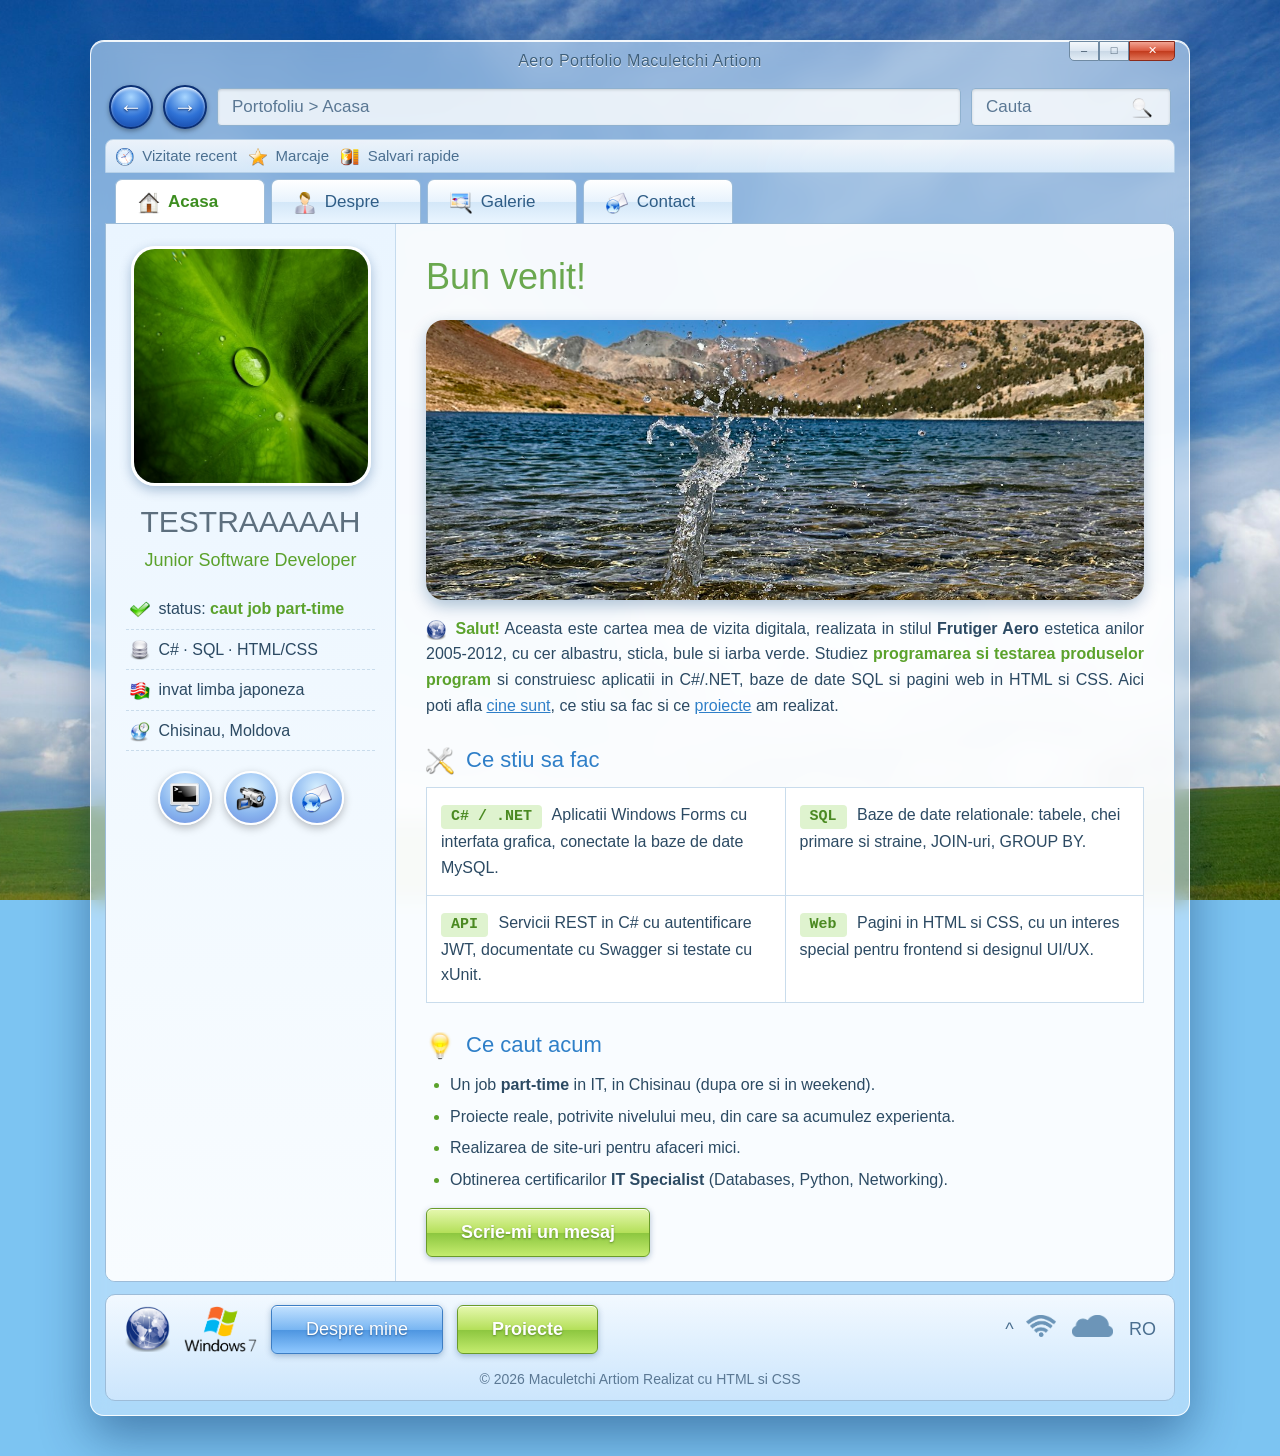
<file: index.html>
<!DOCTYPE html>
<html lang="ro">
<head>
  <meta charset="UTF-8">
  <meta name="viewport" content="width=device-width, initial-scale=1.0">
  <title>Acasa | Aero Portfolio</title>
  <link rel="stylesheet" href="css/style.css">
</head>
<body>

  <div class="window">

    <!-- ========== ANTET: bara de titlu, adresa si meniul ========== -->
    <header>
      <div class="title-bar">
        <h1 class="site-name">Aero Portfolio Maculetchi Artiom</h1>
        <div class="window-buttons">
          <span>&#8211;</span>
          <span>&#9633;</span>
          <span class="btn-close">&#10005;</span>
        </div>
      </div>

      <div class="toolbar">
        <a class="round-btn" href="contact.html" title="Pagina anterioara">&#8592;</a>
        <a class="round-btn" href="despre.html" title="Pagina urmatoare">&#8594;</a>
        <div class="address-bar">Portofoliu > Acasa</div>
        <div class="search-box">Cauta <span><img class="ico" src="images/icons/viewmag.png" alt=""></span></div>
      </div>

      <p class="favorites"><img class="ico" src="images/icons/clock.png" alt=""> Vizitate recent &nbsp; <img class="ico" src="images/icons/bookmark.png" alt=""> Marcaje &nbsp; <img class="ico" src="images/icons/laptop_battery.png" alt=""> Salvari rapide</p>

      <nav class="tabs">
        <ul>
          <li><a href="index.html" class="active"><img class="ico" src="images/icons/kfm_home.png" alt=""> Acasa</a></li>
          <li><a href="despre.html"><img class="ico" src="images/icons/kuser.png" alt=""> Despre</a></li>
          <li><a href="galerie.html"><img class="ico" src="images/icons/kview.png" alt=""> Galerie</a></li>
          <li><a href="contact.html"><img class="ico" src="images/icons/email.png" alt=""> Contact</a></li>
        </ul>
      </nav>
    </header>

    <div class="layout">

      <!-- ========== BARA LATERALA: cartea de vizita ========== -->
      <aside class="sidebar">
        <img class="avatar" src="images/avatar.jpg" alt="Avatar de profil">
        <h2 class="profile-name">TESTRAAAAAH</h2>
        <p class="profile-role">Junior Software Developer</p>
        <ul class="status-list">
          <li><img class="ico" src="images/icons/apply.png" alt=""> status: <span class="green">caut job part-time</span></li>
          <li><img class="ico" src="images/icons/database.png" alt=""> C# · SQL · HTML/CSS</li>
          <li><img class="ico" src="images/icons/locale.png" alt=""> invat limba japoneza</li>
          <li><img class="ico" src="images/icons/kworldclock.png" alt=""> Chisinau, Moldova</li>
        </ul>
        <div class="social">
          <a href="https://github.com/" target="_blank" title="GitHub"><img src="images/icons/konsole.png" alt="GitHub"></a>
          <a href="https://instagram.com/" target="_blank" title="Instagram"><img src="images/icons/camera.png" alt="Instagram"></a>
          <a href="contact.html" title="E-mail"><img src="images/icons/email.png" alt="E-mail"></a>
        </div>
      </aside>

      <!-- ========== CONTINUTUL PRINCIPAL ========== -->
      <main class="content">
        <h2 class="page-title">Bun venit!</h2>

        <img class="hero" src="images/hero.jpg" alt="Glob pamantesc intr-o bula de apa, deasupra unei pajisti verzi">

        <p class="intro">
          <img class="ico" src="images/icons/browser.png" alt=""> <span class="hl">Salut!</span> Aceasta este cartea mea de vizita digitala, realizata in stilul
          <strong>Frutiger Aero</strong> estetica anilor 2005-2012, cu cer albastru, sticla, bule si iarba verde.
          Studiez <span class="hl">programarea si testarea produselor program</span> si construiesc aplicatii in C#/.NET,
          baze de date SQL si pagini web in HTML si CSS. Aici poti afla <a href="despre.html">cine sunt</a>,
          ce stiu sa fac si ce <a href="galerie.html">proiecte</a> am realizat.
        </p>

        <!-- Sectiunea 1 -->
        <section>
          <h3><img class="ico" src="images/icons/package_settings.png" alt=""> Ce stiu sa fac</h3>
          <div class="info-grid">
            <div class="info-box">
              <span class="tag">C# / .NET</span>
              Aplicatii Windows Forms cu interfata grafica, conectate la baze de date MySQL.
            </div>
            <div class="info-box">
              <span class="tag">SQL</span>
              Baze de date relationale: tabele, chei primare si straine, JOIN-uri, GROUP BY.
            </div>
            <div class="info-box">
              <span class="tag">API</span>
              Servicii REST in C# cu autentificare JWT, documentate cu Swagger si testate cu xUnit.
            </div>
            <div class="info-box">
              <span class="tag">Web</span>
              Pagini in HTML si CSS, cu un interes special pentru frontend si designul UI/UX.
            </div>
          </div>
        </section>

        <!-- Sectiunea 2 -->
        <section>
          <h3><img class="ico" src="images/icons/ktip.png" alt=""> Ce caut acum</h3>
          <ul class="check-list">
            <li>Un job <strong>part-time</strong> in IT, in Chisinau (dupa ore si in weekend).</li>
            <li>Proiecte reale, potrivite nivelului meu, din care sa acumulez experienta.</li>
            <li>Realizarea de site-uri pentru afaceri mici.</li>
            <li>Obtinerea certificarilor <strong>IT Specialist</strong> (Databases, Python, Networking).</li>
          </ul>
          <a class="glossy-btn green" href="contact.html">Scrie-mi un mesaj</a>
        </section>
      </main>

    </div>

    <!-- ========== SUBSOL ========== -->
    <footer class="footer">
      <img class="os-logo" src="images/icons/browser.png" alt="Glob pamantesc">
      <img class="os-logo" src="images/win7.png" alt="Logo Windows 7">
      <a class="glossy-btn" href="despre.html">Despre mine</a>
      <a class="glossy-btn green" href="galerie.html">Proiecte</a>
      <div class="tray">^  <img class="ico" src="images/icons/wifi.png" alt=""> <img class="ico" src="images/icons/cloud.png" alt=""> <span>RO</span></div>
      <p class="copyright">© 2026 Maculetchi Artiom Realizat cu HTML si CSS</p>
    </footer>

  </div>

</body>
</html>
</file>
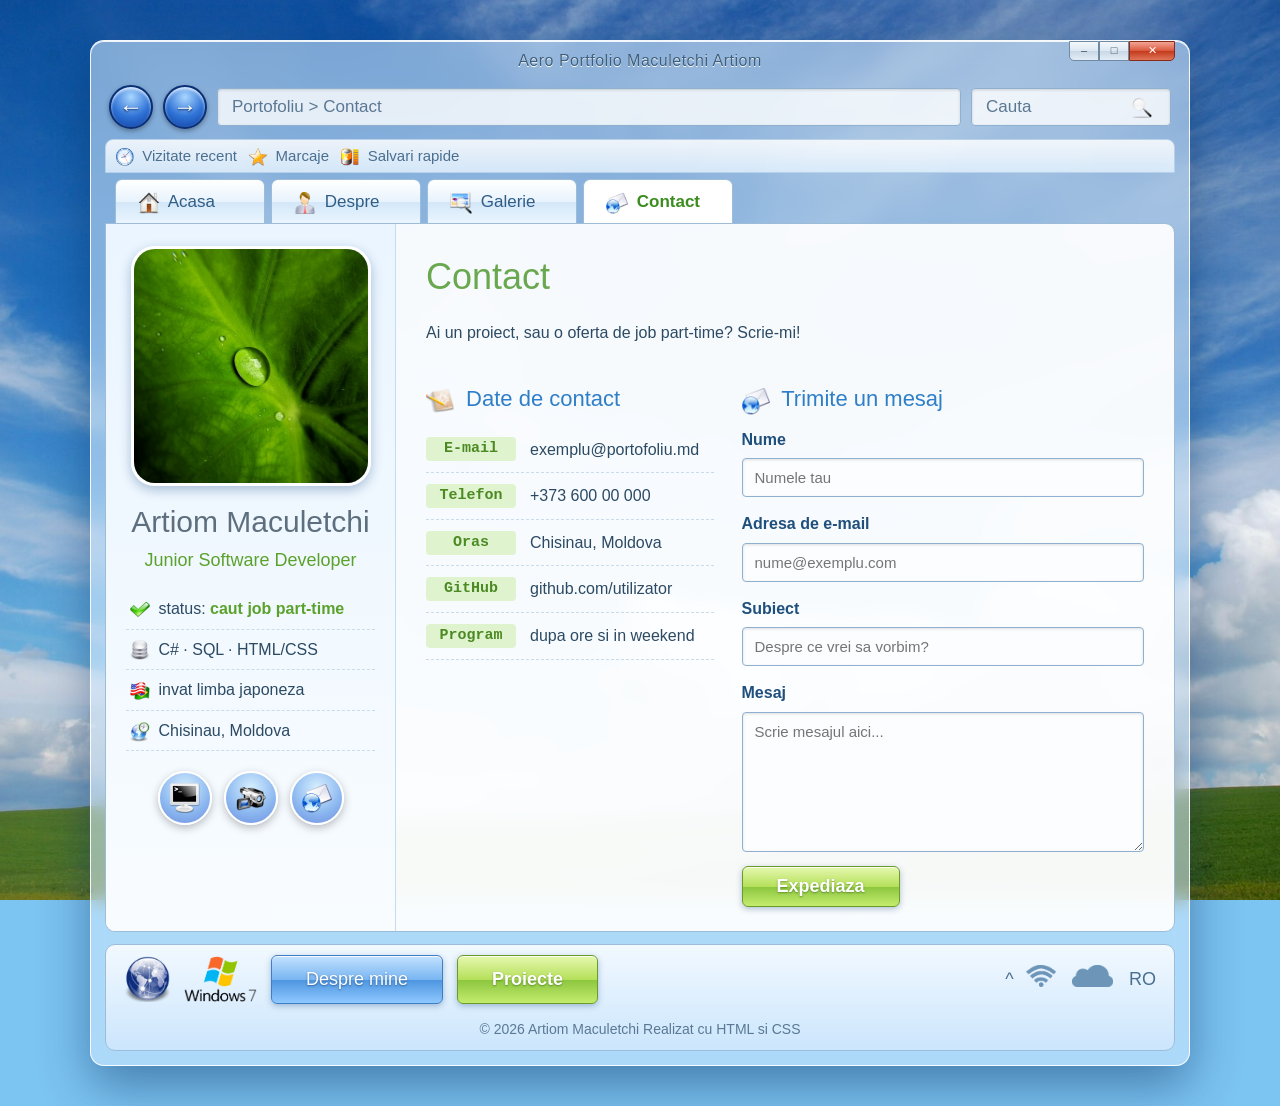
<file: contact.html>
<!DOCTYPE html>
<html lang="ro">
<head>
  <meta charset="UTF-8">
  <meta name="viewport" content="width=device-width, initial-scale=1.0">
  <title>Contact | Aero Portfolio</title>
  <link rel="stylesheet" href="css/style.css">
</head>
<body>

  <div class="window">

    <!-- ========== ANTET ========== -->
    <header>
      <div class="title-bar">
        <h1 class="site-name">Aero Portfolio Maculetchi Artiom</h1>
        <div class="window-buttons">
          <span>&#8211;</span>
          <span>&#9633;</span>
          <span class="btn-close">&#10005;</span>
        </div>
      </div>

      <div class="toolbar">
        <a class="round-btn" href="galerie.html" title="Pagina anterioara">&#8592;</a>
        <a class="round-btn" href="index.html" title="Pagina urmatoare">&#8594;</a>
        <div class="address-bar">Portofoliu > Contact</div>
        <div class="search-box">Cauta <span><img class="ico" src="images/icons/viewmag.png" alt=""></span></div>
      </div>

      <p class="favorites"><img class="ico" src="images/icons/clock.png" alt=""> Vizitate recent &nbsp; <img class="ico" src="images/icons/bookmark.png" alt=""> Marcaje &nbsp; <img class="ico" src="images/icons/laptop_battery.png" alt=""> Salvari rapide</p>

      <nav class="tabs">
        <ul>
          <li><a href="index.html"><img class="ico" src="images/icons/kfm_home.png" alt=""> Acasa</a></li>
          <li><a href="despre.html"><img class="ico" src="images/icons/kuser.png" alt=""> Despre</a></li>
          <li><a href="galerie.html"><img class="ico" src="images/icons/kview.png" alt=""> Galerie</a></li>
          <li><a href="contact.html" class="active"><img class="ico" src="images/icons/email.png" alt=""> Contact</a></li>
        </ul>
      </nav>
    </header>

    <div class="layout">

      <!-- ========== BARA LATERALA ========== -->
      <aside class="sidebar">
        <img class="avatar" src="images/avatar.jpg" alt="Avatar de profil">
        <h2 class="profile-name">Artiom Maculetchi</h2>
        <p class="profile-role">Junior Software Developer</p>
        <ul class="status-list">
          <li><img class="ico" src="images/icons/apply.png" alt=""> status: <span class="green">caut job part-time</span></li>
          <li><img class="ico" src="images/icons/database.png" alt=""> C# · SQL · HTML/CSS</li>
          <li><img class="ico" src="images/icons/locale.png" alt=""> invat limba japoneza</li>
          <li><img class="ico" src="images/icons/kworldclock.png" alt=""> Chisinau, Moldova</li>
        </ul>
        <div class="social">
          <a href="https://github.com/" target="_blank" title="GitHub"><img src="images/icons/konsole.png" alt="GitHub"></a>
          <a href="https://instagram.com/" target="_blank" title="Instagram"><img src="images/icons/camera.png" alt="Instagram"></a>
          <a href="contact.html" title="E-mail"><img src="images/icons/email.png" alt="E-mail"></a>
        </div>
      </aside>

      <!-- ========== CONTINUTUL PRINCIPAL ========== -->
      <main class="content">
        <h2 class="page-title">Contact</h2>
        <p>Ai un proiect, sau o oferta de job part-time? Scrie-mi!</p>

        <div class="contact-grid">

          <!-- Date de contact (fictive) -->
          <section class="contact-info">
            <h3><img class="ico" src="images/icons/kaddressbook.png" alt=""> Date de contact</h3>
            <ul class="contact-list">
              <li><span class="tag">E-mail</span> exemplu@portofoliu.md</li>
              <li><span class="tag">Telefon</span> +373 600 00 000</li>
              <li><span class="tag">Oras</span> Chisinau, Moldova</li>
              <li><span class="tag">GitHub</span> github.com/utilizator</li>
              <li><span class="tag">Program</span> dupa ore si in weekend</li>
            </ul>
          </section>

          <!-- Formular de contact -->
          <section>
            <h3><img class="ico" src="images/icons/email.png" alt=""> Trimite un mesaj</h3>
            <form class="form" action="#" method="post">
              <label for="nume">Nume</label>
              <input type="text" id="nume" name="nume" placeholder="Numele tau" required>

              <label for="email">Adresa de e-mail</label>
              <input type="email" id="email" name="email" placeholder="nume@exemplu.com" required>

              <label for="subiect">Subiect</label>
              <input type="text" id="subiect" name="subiect" placeholder="Despre ce vrei sa vorbim?" required>

              <label for="mesaj">Mesaj</label>
              <textarea id="mesaj" name="mesaj" placeholder="Scrie mesajul aici..." required></textarea>

              <button type="submit" class="glossy-btn green">Expediaza</button>
            </form>
          </section>

        </div>
      </main>

    </div>

    <!-- ========== SUBSOL ========== -->
    <footer class="footer">
      <img class="os-logo" src="images/icons/browser.png" alt="Glob pamantesc">
      <img class="os-logo" src="images/win7.png" alt="Logo Windows 7">
      <a class="glossy-btn" href="despre.html">Despre mine</a>
      <a class="glossy-btn green" href="galerie.html">Proiecte</a>
      <div class="tray">^  <img class="ico" src="images/icons/wifi.png" alt=""> <img class="ico" src="images/icons/cloud.png" alt=""> <span>RO</span></div>
      <p class="copyright">© 2026 Artiom Maculetchi Realizat cu HTML si CSS</p>
    </footer>

  </div>

</body>
</html>
</file>
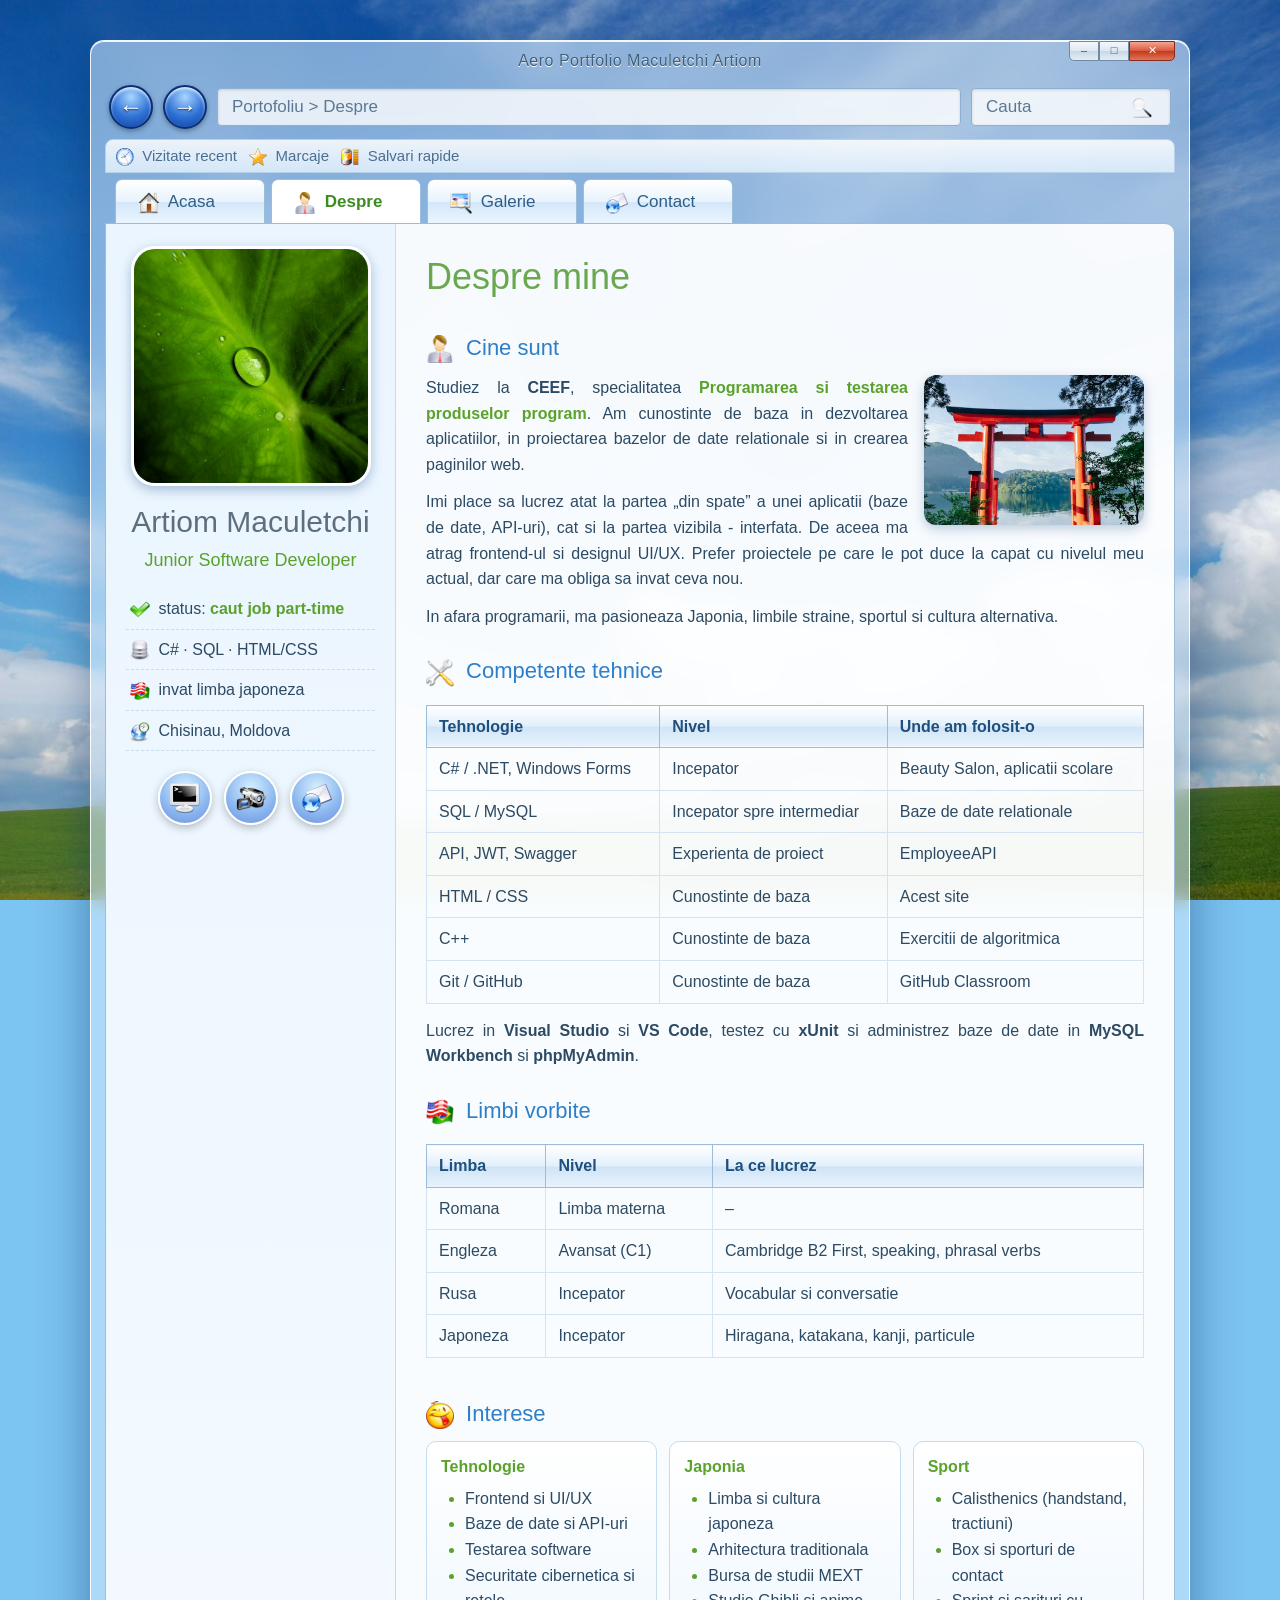
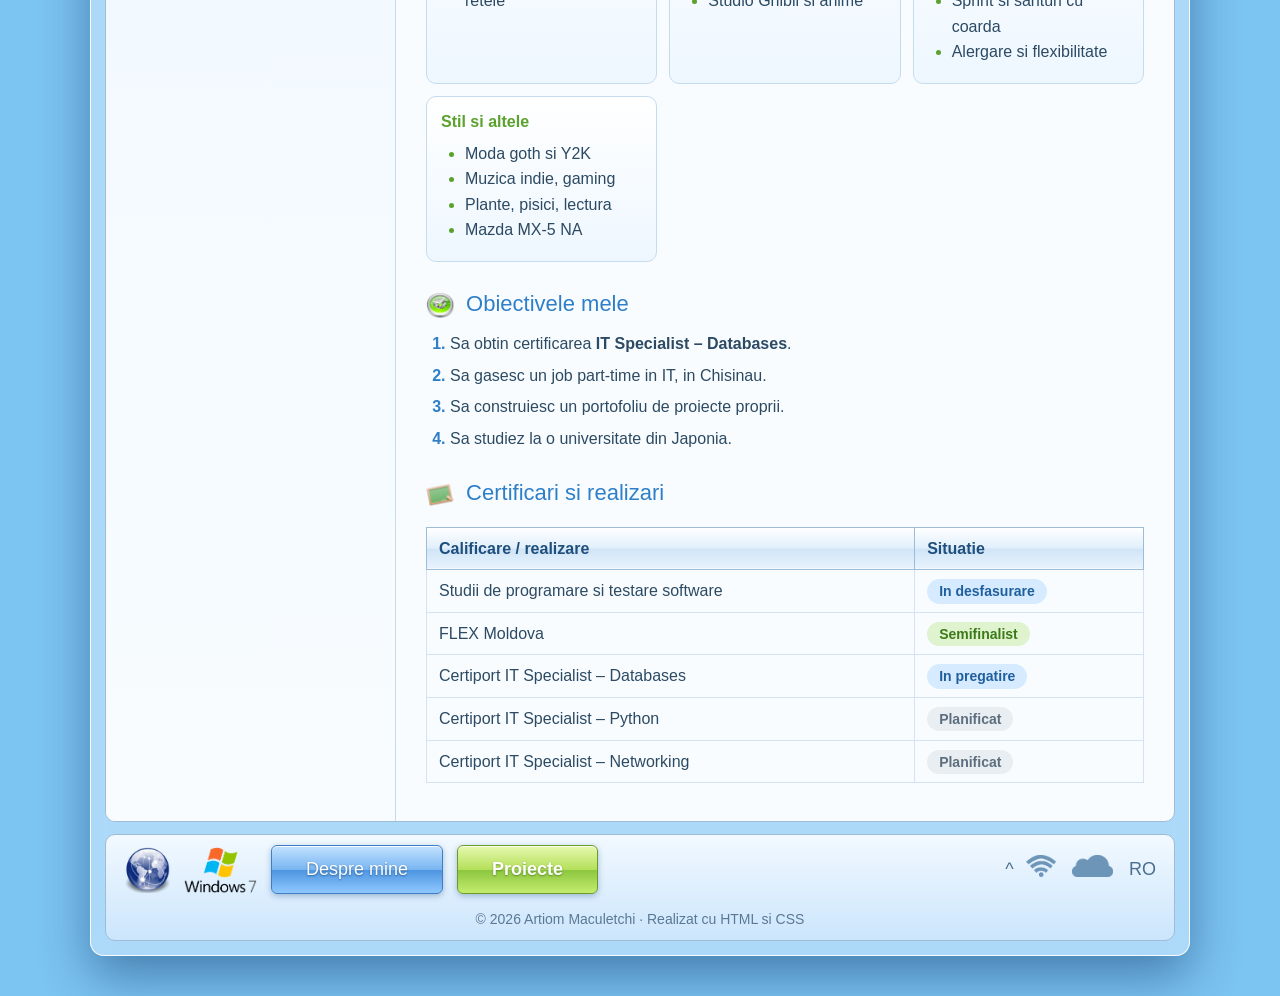
<file: despre.html>
<!DOCTYPE html>
<html lang="ro">
<head>
  <meta charset="UTF-8">
  <meta name="viewport" content="width=device-width, initial-scale=1.0">
  <title>Despre | Aero Portfolio</title>
  <link rel="stylesheet" href="css/style.css">
</head>
<body>

  <div class="window">

    <!-- ========== ANTET ========== -->
    <header>
      <div class="title-bar">
        <h1 class="site-name">Aero Portfolio Maculetchi Artiom</h1>
        <div class="window-buttons">
          <span>&#8211;</span>
          <span>&#9633;</span>
          <span class="btn-close">&#10005;</span>
        </div>
      </div>

      <div class="toolbar">
        <a class="round-btn" href="index.html" title="Pagina anterioara">&#8592;</a>
        <a class="round-btn" href="galerie.html" title="Pagina urmatoare">&#8594;</a>
        <div class="address-bar">Portofoliu > Despre</div>
        <div class="search-box">Cauta <span><img class="ico" src="images/icons/viewmag.png" alt=""></span></div>
      </div>

      <p class="favorites"><img class="ico" src="images/icons/clock.png" alt=""> Vizitate recent &nbsp; <img class="ico" src="images/icons/bookmark.png" alt=""> Marcaje &nbsp; <img class="ico" src="images/icons/laptop_battery.png" alt=""> Salvari rapide</p>

      <nav class="tabs">
        <ul>
          <li><a href="index.html"><img class="ico" src="images/icons/kfm_home.png" alt=""> Acasa</a></li>
          <li><a href="despre.html" class="active"><img class="ico" src="images/icons/kuser.png" alt=""> Despre</a></li>
          <li><a href="galerie.html"><img class="ico" src="images/icons/kview.png" alt=""> Galerie</a></li>
          <li><a href="contact.html"><img class="ico" src="images/icons/email.png" alt=""> Contact</a></li>
        </ul>
      </nav>
    </header>

    <div class="layout">

      <!-- ========== BARA LATERALA ========== -->
      <aside class="sidebar">
        <img class="avatar" src="images/avatar.jpg" alt="Avatar de profil">
        <h2 class="profile-name">Artiom Maculetchi</h2>
        <p class="profile-role">Junior Software Developer</p>
        <ul class="status-list">
          <li><img class="ico" src="images/icons/apply.png" alt=""> status: <span class="green">caut job part-time</span></li>
          <li><img class="ico" src="images/icons/database.png" alt=""> C# · SQL · HTML/CSS</li>
          <li><img class="ico" src="images/icons/locale.png" alt=""> invat limba japoneza</li>
          <li><img class="ico" src="images/icons/kworldclock.png" alt=""> Chisinau, Moldova</li>
        </ul>
        <div class="social">
          <a href="https://github.com/" target="_blank" title="GitHub"><img src="images/icons/konsole.png" alt="GitHub"></a>
          <a href="https://instagram.com/" target="_blank" title="Instagram"><img src="images/icons/camera.png" alt="Instagram"></a>
          <a href="contact.html" title="E-mail"><img src="images/icons/email.png" alt="E-mail"></a>
        </div>
      </aside>

      <!-- ========== CONTINUTUL PRINCIPAL ========== -->
      <main class="content">
        <h2 class="page-title">Despre mine</h2>

        <section>
          <h3><img class="ico" src="images/icons/kuser.png" alt=""> Cine sunt</h3>
          <img class="side-img" src="images/japan.jpg" alt="Muntele, soarele si o poarta torii">
          <p>
            Studiez la <strong>CEEF</strong>, specialitatea
            <span class="hl">Programarea si testarea produselor program</span>. Am cunostinte de baza in dezvoltarea
            aplicatiilor, in proiectarea bazelor de date relationale si in crearea paginilor web.
          </p>
          <p>
            Imi place sa lucrez atat la partea „din spate” a unei aplicatii (baze de date, API-uri), cat si la partea
            vizibila - interfata. De aceea ma atrag frontend-ul si designul UI/UX. Prefer proiectele pe care le pot
            duce la capat cu nivelul meu actual, dar care ma obliga sa invat ceva nou.
          </p>
          <p>
            In afara programarii, ma pasioneaza Japonia, limbile straine, sportul si cultura alternativa.
          </p>
        </section>

        <!-- Tabel: competente tehnice -->
        <section>
          <h3><img class="ico" src="images/icons/package_settings.png" alt=""> Competente tehnice</h3>
          <div class="table-wrap">
            <table class="table">
              <thead>
                <tr><th>Tehnologie</th><th>Nivel</th><th>Unde am folosit-o</th></tr>
              </thead>
              <tbody>
                <tr><td>C# / .NET, Windows Forms</td><td>Incepator</td><td>Beauty Salon, aplicatii scolare</td></tr>
                <tr><td>SQL / MySQL</td><td>Incepator spre intermediar</td><td>Baze de date relationale</td></tr>
                <tr><td>API, JWT, Swagger</td><td>Experienta de proiect</td><td>EmployeeAPI</td></tr>
                <tr><td>HTML / CSS</td><td>Cunostinte de baza</td><td>Acest site</td></tr>
                <tr><td>C++</td><td>Cunostinte de baza</td><td>Exercitii de algoritmica</td></tr>
                <tr><td>Git / GitHub</td><td>Cunostinte de baza</td><td>GitHub Classroom</td></tr>
              </tbody>
            </table>
          </div>
          <p>Lucrez in <strong>Visual Studio</strong> si <strong>VS Code</strong>, testez cu <strong>xUnit</strong> si administrez baze de date in <strong>MySQL Workbench</strong> si <strong>phpMyAdmin</strong>.</p>
        </section>

        <!-- Tabel: limbi straine -->
        <section>
          <h3><img class="ico" src="images/icons/locale.png" alt=""> Limbi vorbite</h3>
          <div class="table-wrap">
            <table class="table">
              <thead>
                <tr><th>Limba</th><th>Nivel</th><th>La ce lucrez</th></tr>
              </thead>
              <tbody>
                <tr><td>Romana</td><td>Limba materna</td><td>–</td></tr>
                <tr><td>Engleza</td><td>Avansat (C1)</td><td>Cambridge B2 First, speaking, phrasal verbs</td></tr>
                <tr><td>Rusa</td><td>Incepator</td><td>Vocabular si conversatie</td></tr>
                <tr><td>Japoneza</td><td>Incepator</td><td>Hiragana, katakana, kanji, particule</td></tr>
              </tbody>
            </table>
          </div>
        </section>

        <!-- Liste: interese -->
        <section>
          <h3><img class="ico" src="images/icons/package_toys.png" alt=""> Interese</h3>
          <div class="interest-grid">
            <div class="interest-box">
              <h4>Tehnologie</h4>
              <ul>
                <li>Frontend si UI/UX</li>
                <li>Baze de date si API-uri</li>
                <li>Testarea software</li>
                <li>Securitate cibernetica si retele</li>
              </ul>
            </div>
            <div class="interest-box">
              <h4>Japonia</h4>
              <ul>
                <li>Limba si cultura japoneza</li>
                <li>Arhitectura traditionala</li>
                <li>Bursa de studii MEXT</li>
                <li>Studio Ghibli si anime</li>
              </ul>
            </div>
            <div class="interest-box">
              <h4>Sport</h4>
              <ul>
                <li>Calisthenics (handstand, tractiuni)</li>
                <li>Box si sporturi de contact</li>
                <li>Sprint si sarituri cu coarda</li>
                <li>Alergare si flexibilitate</li>
              </ul>
            </div>
            <div class="interest-box">
              <h4>Stil si altele</h4>
              <ul>
                <li>Moda goth si Y2K</li>
                <li>Muzica indie, gaming</li>
                <li>Plante, pisici, lectura</li>
                <li>Mazda MX-5 NA</li>
              </ul>
            </div>
          </div>
        </section>

        <!-- Lista ordonata: obiective -->
        <section>
          <h3><img class="ico" src="images/icons/kalarm.png" alt=""> Obiectivele mele</h3>
          <ol class="goal-list">
            <li>Sa obtin certificarea <strong>IT Specialist – Databases</strong>.</li>
            <li>Sa gasesc un job part-time in IT, in Chisinau.</li>
            <li>Sa construiesc un portofoliu de proiecte proprii.</li>
            <li>Sa studiez la o universitate din Japonia.</li>
          </ol>
        </section>

        <!-- Tabel: certificari -->
        <section>
          <h3><img class="ico" src="images/icons/tutorials.png" alt=""> Certificari si realizari</h3>
          <div class="table-wrap">
            <table class="table">
              <thead>
                <tr><th>Calificare / realizare</th><th>Situatie</th></tr>
              </thead>
              <tbody>
                <tr><td>Studii de programare si testare software</td><td><span class="badge progress">In desfasurare</span></td></tr>
                <tr><td>FLEX Moldova</td><td><span class="badge done">Semifinalist</span></td></tr>
                <tr><td>Certiport IT Specialist – Databases</td><td><span class="badge progress">In pregatire</span></td></tr>
                <tr><td>Certiport IT Specialist – Python</td><td><span class="badge planned">Planificat</span></td></tr>
                <tr><td>Certiport IT Specialist – Networking</td><td><span class="badge planned">Planificat</span></td></tr>
              </tbody>
            </table>
          </div>
        </section>
      </main>

    </div>

    <!-- ========== SUBSOL ========== -->
    <footer class="footer">
      <img class="os-logo" src="images/icons/browser.png" alt="Glob pamantesc">
      <img class="os-logo" src="images/win7.png" alt="Logo Windows 7">
      <a class="glossy-btn" href="despre.html">Despre mine</a>
      <a class="glossy-btn green" href="galerie.html">Proiecte</a>
      <div class="tray">^  <img class="ico" src="images/icons/wifi.png" alt=""> <img class="ico" src="images/icons/cloud.png" alt=""> <span>RO</span></div>
      <p class="copyright">© 2026 Artiom Maculetchi · Realizat cu HTML si CSS</p>
    </footer>

  </div>

</body>
</html>
</file>
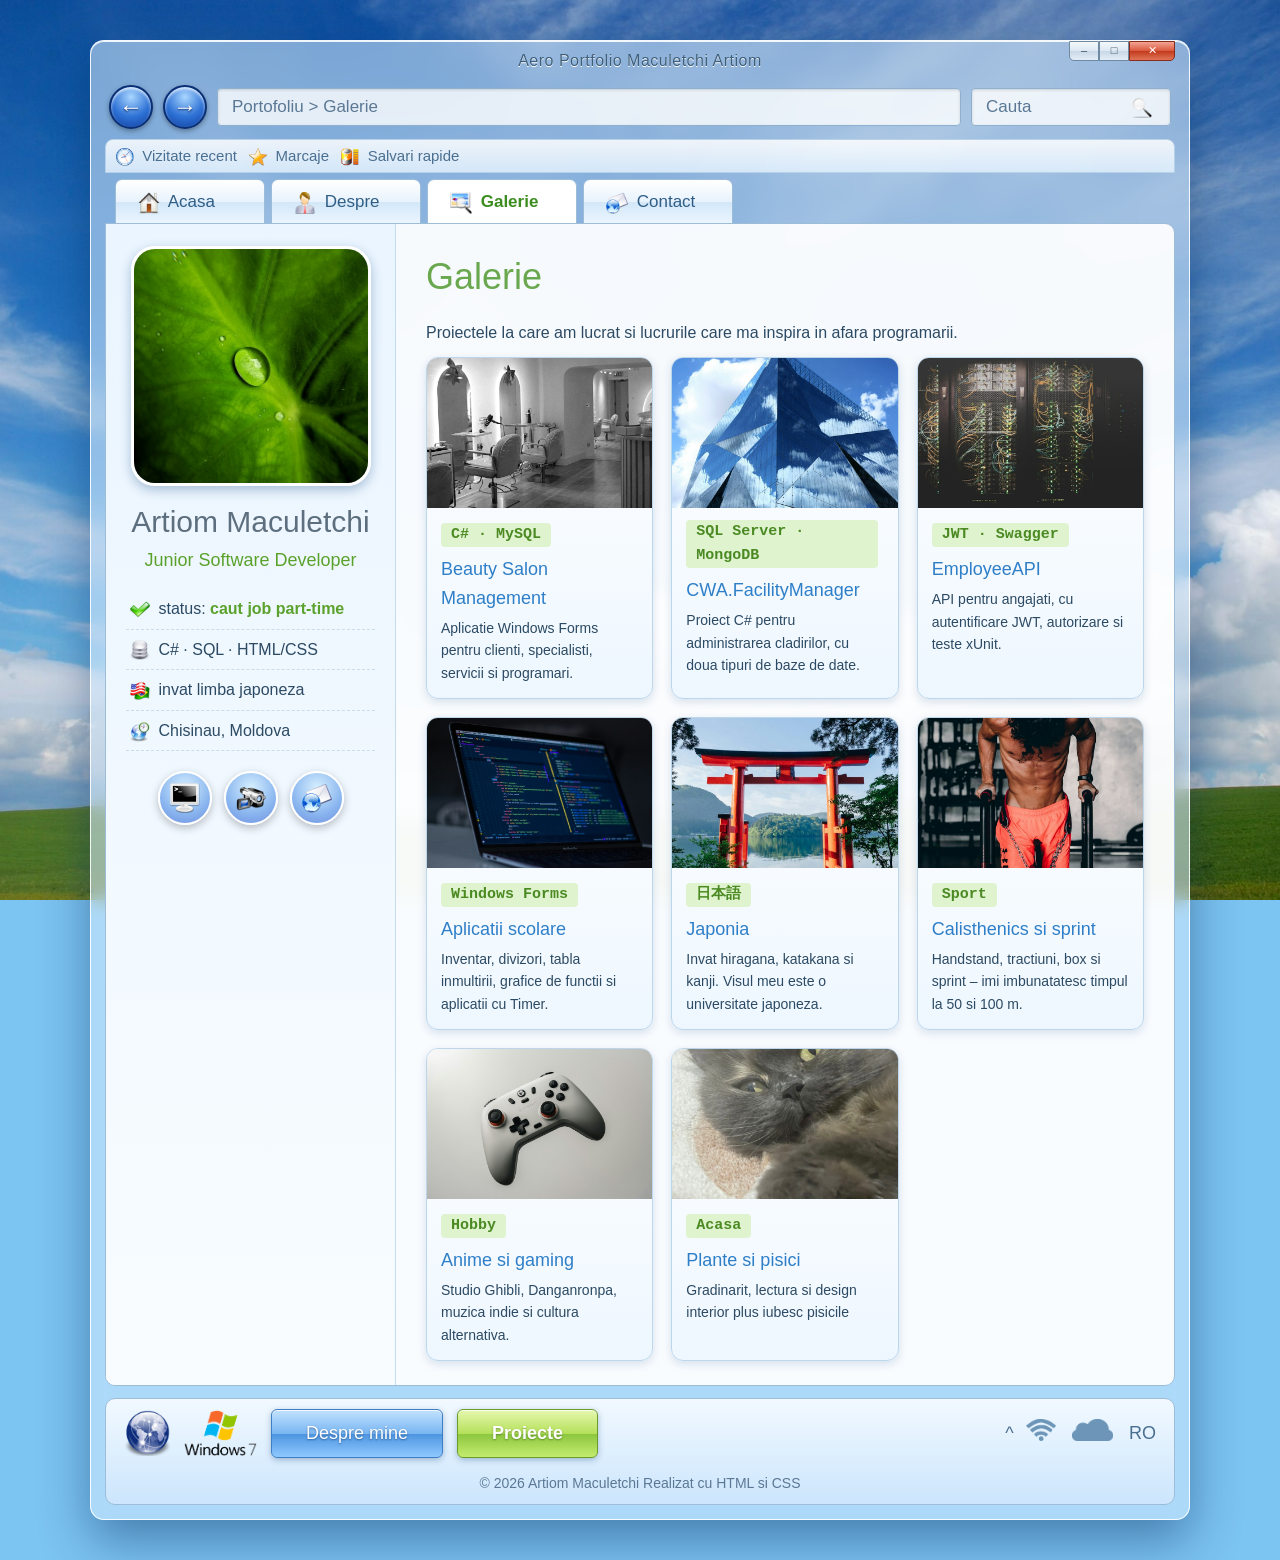
<file: galerie.html>
<!DOCTYPE html>
<html lang="ro">
<head>
  <meta charset="UTF-8">
  <meta name="viewport" content="width=device-width, initial-scale=1.0">
  <title>Galerie | Aero Portfolio</title>
  <link rel="stylesheet" href="css/style.css">
</head>
<body>

  <div class="window">

    <!-- ========== ANTET ========== -->
    <header>
      <div class="title-bar">
        <h1 class="site-name">Aero Portfolio Maculetchi Artiom</h1>
        <div class="window-buttons">
          <span>&#8211;</span>
          <span>&#9633;</span>
          <span class="btn-close">&#10005;</span>
        </div>
      </div>

      <div class="toolbar">
        <a class="round-btn" href="despre.html" title="Pagina anterioara">&#8592;</a>
        <a class="round-btn" href="contact.html" title="Pagina urmatoare">&#8594;</a>
        <div class="address-bar">Portofoliu > Galerie</div>
        <div class="search-box">Cauta <span><img class="ico" src="images/icons/viewmag.png" alt=""></span></div>
      </div>

      <p class="favorites"><img class="ico" src="images/icons/clock.png" alt=""> Vizitate recent &nbsp; <img class="ico" src="images/icons/bookmark.png" alt=""> Marcaje &nbsp; <img class="ico" src="images/icons/laptop_battery.png" alt=""> Salvari rapide</p>

      <nav class="tabs">
        <ul>
          <li><a href="index.html"><img class="ico" src="images/icons/kfm_home.png" alt=""> Acasa</a></li>
          <li><a href="despre.html"><img class="ico" src="images/icons/kuser.png" alt=""> Despre</a></li>
          <li><a href="galerie.html" class="active"><img class="ico" src="images/icons/kview.png" alt=""> Galerie</a></li>
          <li><a href="contact.html"><img class="ico" src="images/icons/email.png" alt=""> Contact</a></li>
        </ul>
      </nav>
    </header>

    <div class="layout">

      <!-- ========== BARA LATERALA ========== -->
      <aside class="sidebar">
        <img class="avatar" src="images/avatar.jpg" alt="Avatar de profil">
        <h2 class="profile-name">Artiom Maculetchi</h2>
        <p class="profile-role">Junior Software Developer</p>
        <ul class="status-list">
          <li><img class="ico" src="images/icons/apply.png" alt=""> status: <span class="green">caut job part-time</span></li>
          <li><img class="ico" src="images/icons/database.png" alt=""> C# · SQL · HTML/CSS</li>
          <li><img class="ico" src="images/icons/locale.png" alt=""> invat limba japoneza</li>
          <li><img class="ico" src="images/icons/kworldclock.png" alt=""> Chisinau, Moldova</li>
        </ul>
        <div class="social">
          <a href="https://github.com/" target="_blank" title="GitHub"><img src="images/icons/konsole.png" alt="GitHub"></a>
          <a href="https://instagram.com/" target="_blank" title="Instagram"><img src="images/icons/camera.png" alt="Instagram"></a>
          <a href="contact.html" title="E-mail"><img src="images/icons/email.png" alt="E-mail"></a>
        </div>
      </aside>

      <!-- ========== CONTINUTUL PRINCIPAL ========== -->
      <main class="content">
        <h2 class="page-title">Galerie</h2>
        <p>Proiectele la care am lucrat si lucrurile care ma inspira in afara programarii.</p>

        <div class="gallery">

          <article class="card">
            <img src="images/salon.jpg" alt="Fereastra aplicatiei Beauty Salon">
            <div class="card-body">
              <span class="tag">C# · MySQL</span>
              <h3>Beauty Salon Management</h3>
              <p>Aplicatie Windows Forms pentru clienti, specialisti, servicii si programari.</p>
            </div>
          </article>

          <article class="card">
            <img src="images/facility.jpg" alt="Cladiri si baze de date">
            <div class="card-body">
              <span class="tag">SQL Server · MongoDB</span>
              <h3>CWA.FacilityManager</h3>
              <p>Proiect C# pentru administrarea cladirilor, cu doua tipuri de baze de date.</p>
            </div>
          </article>

          <article class="card">
            <img src="images/api.jpg" alt="Scut cu cheie, simbol al autentificarii">
            <div class="card-body">
              <span class="tag">JWT · Swagger</span>
              <h3>EmployeeAPI</h3>
              <p>API pentru angajati, cu autentificare JWT, autorizare si teste xUnit.</p>
            </div>
          </article>

          <article class="card">
            <img src="images/winforms.jpg" alt="Grafic cu parabola si hiperbola">
            <div class="card-body">
              <span class="tag">Windows Forms</span>
              <h3>Aplicatii scolare</h3>
              <p>Inventar, divizori, tabla inmultirii, grafice de functii si aplicatii cu Timer.</p>
            </div>
          </article>

          <article class="card">
            <img src="images/japan.jpg" alt="Muntele, soarele si o poarta torii">
            <div class="card-body">
              <span class="tag">日本語</span>
              <h3>Japonia</h3>
              <p>Invat hiragana, katakana si kanji. Visul meu este o universitate japoneza.</p>
            </div>
          </article>

          <article class="card">
            <img src="images/calisthenics.jpg" alt="Silueta in stand pe maini langa o bara">
            <div class="card-body">
              <span class="tag">Sport</span>
              <h3>Calisthenics si sprint</h3>
              <p>Handstand, tractiuni, box si sprint – imi imbunatatesc timpul la 50 si 100 m.</p>
            </div>
          </article>

          <article class="card">
            <img src="images/gaming.jpg" alt="Controller de joc">
            <div class="card-body">
              <span class="tag">Hobby</span>
              <h3>Anime si gaming</h3>
              <p>Studio Ghibli, Danganronpa, muzica indie si cultura alternativa.</p>
            </div>
          </article>

          <article class="card">
            <img src="images/plants.png" alt="Planta in ghiveci si o pisica neagra">
            <div class="card-body">
              <span class="tag">Acasa</span>
              <h3>Plante si pisici</h3>
              <p>Gradinarit, lectura si design interior plus iubesc pisicile</p>
            </div>
          </article>

        </div>
      </main>

    </div>

    <!-- ========== SUBSOL ========== -->
    <footer class="footer">
      <img class="os-logo" src="images/icons/browser.png" alt="Glob pamantesc">
      <img class="os-logo" src="images/win7.png" alt="Logo Windows 7">
      <a class="glossy-btn" href="despre.html">Despre mine</a>
      <a class="glossy-btn green" href="galerie.html">Proiecte</a>
      <div class="tray">^  <img class="ico" src="images/icons/wifi.png" alt=""> <img class="ico" src="images/icons/cloud.png" alt=""> <span>RO</span></div>
      <p class="copyright">© 2026 Artiom Maculetchi Realizat cu HTML si CSS</p>
    </footer>

  </div>

</body>
</html>
</file>
<file: css/style.css>
/* =========================================================
   Aero Portfolio – fisier CSS extern comun pentru toate paginile
   Tematica: Frutiger Aero (sticla, cer albastru, iarba verde)
   Paleta: albastru #2f7fc8 · verde #5ba22c · text #2c4a63
   ========================================================= */


/* ---------- 1. Setari generale ---------- */
* {
  box-sizing: border-box;
  margin: 0;
  padding: 0;
}

body {
  font-family: "Segoe UI", Tahoma, Verdana, sans-serif;
  font-size: 16px;
  line-height: 1.6;
  color: #2c4a63;
  background-color: #7cc4f2;                 /* culoare de rezerva */
  background-image: url("../images/bg.jpg"); /* cer + dealuri */
  background-size: cover;
  background-position: center;
  background-attachment: fixed;
  padding: 40px 16px;
}

img {
  max-width: 100%;
  display: block;
}

a {
  color: #2f7fc8;
}

a:hover {
  color: #5ba22c;
}

/* pictograme in stil Windows (Crystal Clear) puse in text */
.ico {
  display: inline-block;
  width: 20px;
  height: 20px;
  vertical-align: middle;
  margin-right: 4px;
}

.tabs .ico       { width: 22px; height: 22px; }
.content h3 .ico { width: 28px; height: 28px; margin-right: 6px; }
.favorites .ico  { width: 18px; height: 18px; }

/* pictogramele din dreapta jos (wifi, cloud): aceeasi inaltime,
   latimea se calculeaza singura ca sa nu fie turtite */
.tray .ico {
  width: auto;
  height: 22px;
  object-fit: contain;
}


/* ---------- 2. Fereastra principala (efect de sticla) ---------- */
.window {
  max-width: 1100px;
  margin: 0 auto;
  padding: 0 14px 14px;
  background-color: rgba(214, 236, 255, 0.55);
  border: 1px solid rgba(255, 255, 255, 0.9);
  border-radius: 14px;
  box-shadow: 0 20px 50px rgba(0, 40, 90, 0.45),
              inset 0 1px 0 rgba(255, 255, 255, 0.9);
  backdrop-filter: blur(10px);
}


/* ---------- 3. Bara de titlu ---------- */
.title-bar {
  position: relative;
  display: flex;
  align-items: center;
  justify-content: center;
  height: 40px;
}

.site-name {
  font-size: 16px;
  font-weight: 400;
  color: #3d5f7c;
  text-shadow: 0 1px 0 #ffffff;
  letter-spacing: 0.5px;
}

.window-buttons {
  position: absolute;
  top: 0;
  right: 0;
  display: flex;
}

.window-buttons span {
  width: 30px;
  height: 20px;
  display: flex;
  align-items: center;
  justify-content: center;
  font-size: 11px;
  color: #3a4f63;
  border: 1px solid #6f8aa3;
  background: linear-gradient(#f4f8fc 0%, #dce7f2 50%, #c9d8e6 51%, #e3edf6 100%);
}

.window-buttons span:first-child {
  border-radius: 0 0 0 5px;
}

.window-buttons .btn-close {
  width: 46px;
  color: #ffffff;
  border-color: #8a2a1a;
  border-radius: 0 0 5px 0;
  background: linear-gradient(#f2a493 0%, #d9573c 50%, #c23a1c 51%, #e07558 100%);
}

.window-buttons span:hover {
  background: linear-gradient(#ffffff 0%, #e6f4ff 50%, #b9e0ff 51%, #e2f2ff 100%);
}

.window-buttons .btn-close:hover {
  background: linear-gradient(#ffb7a6 0%, #ef6a4c 50%, #db4422 51%, #f58d6e 100%);
}


/* ---------- 4. Bara de instrumente (sageti + adresa) ---------- */
.toolbar {
  display: flex;
  align-items: center;
  gap: 10px;
  padding: 4px 4px 10px;
}

/* butoane rotunde lucioase "inapoi / inainte" */
.round-btn {
  width: 44px;
  height: 44px;
  flex-shrink: 0;
  display: flex;
  align-items: center;
  justify-content: center;
  font-size: 24px;
  font-weight: bold;
  color: #ffffff;
  text-decoration: none;
  text-shadow: 0 1px 2px #00205c;
  border: 2px solid #0b2f73;
  border-radius: 50%;
  background: radial-gradient(circle at 50% 25%, #a8d6ff 0%, #2f72d6 55%, #0f3f9e 100%);
  box-shadow: inset 0 2px 3px rgba(255, 255, 255, 0.8),
              0 2px 5px rgba(0, 0, 0, 0.35);
}

.round-btn:hover {
  color: #ffffff;
  background: radial-gradient(circle at 50% 25%, #d2ecff 0%, #4b93f0 55%, #1c56c0 100%);
  box-shadow: 0 0 12px #6fd0ff,
              inset 0 2px 3px rgba(255, 255, 255, 0.8);
}

.address-bar,
.search-box {
  height: 38px;
  display: flex;
  align-items: center;
  padding: 0 14px;
  font-size: 17px;
  color: #5b7894;
  background-color: rgba(255, 255, 255, 0.8);
  border: 1px solid #8fb1cf;
  border-radius: 4px;
  box-shadow: inset 0 1px 3px rgba(0, 0, 0, 0.15);
}

.address-bar {
  flex: 1;
}

.search-box {
  width: 200px;
  justify-content: space-between;
}

/* bara cu "favorite" (decorativa) */
.favorites {
  padding: 4px 10px;
  margin-bottom: 6px;
  font-size: 15px;
  color: #4b6f90;
  background: linear-gradient(rgba(255, 255, 255, 0.85), rgba(225, 240, 253, 0.85));
  border: 1px solid #b7d1e8;
  border-radius: 8px 8px 0 0;
}


/* ---------- 5. Meniul de navigare (file / tab-uri) ---------- */
.tabs ul {
  list-style: none;
  display: flex;
  flex-wrap: wrap;
  gap: 6px;
  padding-left: 10px;
}

.tabs a {
  display: block;
  min-width: 150px;
  padding: 8px 22px;
  font-size: 17px;
  color: #2f5d86;
  text-decoration: none;
  border: 1px solid #9dbcd8;
  border-bottom: none;
  border-radius: 7px 7px 0 0;
  background: linear-gradient(#ffffff 0%, #e8f3fd 50%, #d3e7f8 51%, #eaf5ff 100%);
}

.tabs a:hover {
  color: #0f4c8a;
  background: linear-gradient(#f3fbff 0%, #cfeaff 50%, #a9d6fb 51%, #d4ecff 100%);
}

.tabs a.active {
  font-weight: 600;
  color: #3c8d1f;
  background: #ffffff;
}


/* ---------- 6. Aranjarea paginii: bara laterala + continut ---------- */
.layout {
  display: grid;
  grid-template-columns: 290px 1fr;
  background-color: rgba(255, 255, 255, 0.93);
  border: 1px solid #9dbcd8;
  border-radius: 0 10px 10px 10px;
  overflow: hidden;
}


/* ---------- 7. Bara laterala – cartea de vizita ---------- */
.sidebar {
  padding: 22px 20px;
  text-align: center;
  background: linear-gradient(#eaf5ff, #f8fcff);
  border-right: 1px solid #c5dbee;
}

.avatar {
  width: 100%;
  max-width: 240px;
  height: 240px;
  object-fit: cover;
  margin: 0 auto 12px;
  border: 3px solid #ffffff;
  border-radius: 24px;
  box-shadow: 0 4px 12px rgba(0, 60, 120, 0.3);
}

.profile-name {
  font-size: 30px;
  font-weight: 300;
  color: #5d6f7e;
}

.profile-role {
  font-size: 18px;
  color: #5ba22c;
  margin-bottom: 14px;
}

.status-list {
  list-style: none;
  text-align: left;
}

.status-list li {
  padding: 7px 4px;
  border-bottom: 1px dashed #c9dcec;
}

.green {
  color: #5ba22c;
  font-weight: 600;
}

/* butoane rotunde pentru retele sociale */
.social {
  display: flex;
  justify-content: center;
  gap: 12px;
  margin-top: 20px;
}

.social a {
  width: 54px;
  height: 54px;
  display: flex;
  align-items: center;
  justify-content: center;
  font-size: 20px;
  font-weight: bold;
  color: #ffffff;
  text-decoration: none;
  border: 2px solid #ffffff;
  border-radius: 50%;
  background: radial-gradient(circle at 50% 30%, #d7f0ff 0%, #8ab6ef 60%, #6f8fe0 100%);
  box-shadow: 0 3px 8px rgba(0, 0, 0, 0.25);
}

.social a img {
  width: 30px;
  height: 30px;
}

.social a:hover {
  color: #ffffff;
  background: radial-gradient(circle at 50% 30%, #e9ffd6 0%, #9ad95f 60%, #5ba22c 100%);
  box-shadow: 0 0 14px #8fe36b;
}


/* ---------- 8. Continutul principal ---------- */
.content {
  padding: 24px 30px;
}

.page-title {
  font-size: 36px;
  font-weight: 300;
  color: #6aa84f;
  margin-bottom: 14px;
}

.content h3 {
  font-size: 22px;
  font-weight: 400;
  color: #2f7fc8;
  margin: 24px 0 10px;
}

.content p {
  margin-bottom: 12px;
  text-align: justify;
}

.hl {
  color: #5ba22c;
  font-weight: 600;
}

/* imaginea reprezentativa */
.hero {
  width: 100%;
  height: 280px;
  object-fit: cover;
  margin-bottom: 16px;
  border-radius: 18px;
  box-shadow: 0 6px 16px rgba(0, 60, 120, 0.3);
}

/* etichete verzi de tip "cod" */
.tag {
  display: inline-block;
  margin-right: 6px;
  padding: 0 10px;
  font-family: Consolas, "Courier New", monospace;
  font-size: 15px;
  font-weight: bold;
  color: #4b8a22;
  background-color: #dff3cf;
  border-radius: 4px;
}

/* casute cu informatii (grid 2 x 2) */
.info-grid {
  display: grid;
  grid-template-columns: 1fr 1fr;
  gap: 1px;
  background-color: #c9dcec;   /* "liniile" dintre casute */
  border: 1px solid #c9dcec;
}

.info-box {
  padding: 14px;
  background-color: #ffffff;
}

/* liste */
.check-list,
.goal-list,
.interest-box ul {
  padding-left: 24px;
  margin-bottom: 16px;
}

.check-list li::marker,
.interest-box li::marker {
  color: #5ba22c;
}

.goal-list li::marker {
  color: #2f7fc8;
  font-weight: bold;
}

.check-list li,
.goal-list li {
  margin-bottom: 6px;
}

/* imagine laterala pe pagina "Despre" */
.side-img {
  float: right;
  width: 220px;
  height: 150px;
  object-fit: cover;
  margin: 0 0 12px 16px;
  border-radius: 12px;
  box-shadow: 0 4px 12px rgba(0, 60, 120, 0.25);
}

.interest-grid {
  display: grid;
  grid-template-columns: repeat(auto-fit, minmax(180px, 1fr));
  gap: 12px;
  clear: both;
}

.interest-box {
  padding: 12px 14px 2px;
  background: linear-gradient(#ffffff, #eef7ff);
  border: 1px solid #c5dbee;
  border-radius: 10px;
}

.interest-box h4 {
  color: #5ba22c;
  margin-bottom: 6px;
}


/* ---------- 9. Tabele ---------- */
.table-wrap {
  overflow-x: auto;
}

.table {
  width: 100%;
  border-collapse: collapse;
  margin: 6px 0 14px;
}

.table th {
  padding: 8px 12px;
  text-align: left;
  font-weight: 600;
  color: #1f4f7c;
  border: 1px solid #9dbcd8;
  background: linear-gradient(#ffffff 0%, #e1effb 50%, #cfe4f6 51%, #e8f3fd 100%);
}

.table td {
  padding: 8px 12px;
  border: 1px solid #d3e3f1;
}

.table tbody tr:hover td {
  background-color: #eef8ff;
}

/* insigne de stare */
.badge {
  display: inline-block;
  padding: 1px 12px;
  font-size: 14px;
  font-weight: 600;
  border-radius: 20px;
}

.badge.done     { color: #3c7a18; background-color: #dff3cf; }
.badge.progress { color: #1f5f9e; background-color: #d6ebff; }
.badge.planned  { color: #5d6f7e; background-color: #e9eef2; }


/* ---------- 10. Galerie (card-uri) ---------- */
.gallery {
  display: grid;
  grid-template-columns: repeat(auto-fill, minmax(220px, 1fr));
  gap: 18px;
}

.card {
  overflow: hidden;
  background: linear-gradient(#ffffff, #eef7ff);
  border: 1px solid #bcd6ec;
  border-radius: 12px;
  box-shadow: 0 3px 10px rgba(0, 60, 120, 0.15);
  transition: transform 0.2s, box-shadow 0.2s;
}

.card img {
  width: 100%;
  height: 150px;
  object-fit: cover;
}

.card-body {
  padding: 12px 14px 14px;
}

.card h3 {
  margin: 8px 0 4px;
  font-size: 18px;
}

.content .card p {
  font-size: 14px;
  text-align: left;
  margin-bottom: 0;
}

.card:hover {
  transform: translateY(-4px);
  border-color: #7fc0f5;
  box-shadow: 0 8px 20px rgba(0, 90, 180, 0.3);
}


/* ---------- 11. Pagina de contact si formularul ---------- */
.contact-grid {
  display: grid;
  grid-template-columns: 1fr 1.4fr;
  gap: 28px;
}

.contact-list {
  list-style: none;
}

.contact-list li {
  display: flex;
  align-items: center;
  gap: 8px;
  padding: 10px 0;
  border-bottom: 1px dashed #c9dcec;
}

.contact-list .tag {
  min-width: 90px;
  flex-shrink: 0;
  text-align: center;
}

.form {
  display: flex;
  flex-direction: column;
  gap: 6px;
}

.form label {
  font-weight: 600;
  color: #1f4f7c;
}

.form input,
.form textarea {
  width: 100%;
  padding: 10px 12px;
  margin-bottom: 8px;
  font-family: inherit;
  font-size: 15px;
  color: #2c4a63;
  background-color: #fbfdff;
  border: 1px solid #8fb1cf;
  border-radius: 4px;
  box-shadow: inset 0 1px 3px rgba(0, 0, 0, 0.12);
}

.form textarea {
  height: 140px;
  resize: vertical;
}

.form input:focus,
.form textarea:focus {
  outline: none;
  border-color: #3ea0f0;
  box-shadow: 0 0 6px rgba(62, 160, 240, 0.6);
}


/* ---------- 12. Butoane lucioase (Aero) ---------- */
.glossy-btn {
  display: inline-block;
  padding: 9px 34px;
  font-family: inherit;
  font-size: 18px;
  text-align: center;
  color: #ffffff;
  text-decoration: none;
  text-shadow: 0 1px 2px rgba(0, 40, 90, 0.5);
  cursor: pointer;
  border: 1px solid #3d7ec4;
  border-radius: 6px;
  background: linear-gradient(#c3e2ff 0%, #79b6f2 50%, #4d95e0 51%, #8fc8ff 100%);
  box-shadow: 0 2px 6px rgba(0, 50, 110, 0.3),
              inset 0 1px 0 rgba(255, 255, 255, 0.8);
}

.glossy-btn.green {
  border-color: #6a9c2a;
  text-shadow: 0 1px 2px rgba(40, 80, 10, 0.5);
  background: linear-gradient(#e6f8b0 0%, #b5e05a 50%, #8cc63f 51%, #c4ec6e 100%);
}

.glossy-btn:hover {
  color: #ffffff;
  filter: brightness(1.08);
  box-shadow: 0 0 12px rgba(120, 200, 255, 0.9),
              inset 0 1px 0 rgba(255, 255, 255, 0.8);
}

.form .glossy-btn {
  align-self: flex-start;
}


/* ---------- 13. Subsolul paginii (footer) ---------- */
.footer {
  display: flex;
  flex-wrap: wrap;
  align-items: center;
  gap: 14px;
  margin-top: 12px;
  padding: 10px 18px;
  background: linear-gradient(rgba(255, 255, 255, 0.85), rgba(210, 232, 252, 0.85));
  border: 1px solid #9dbcd8;
  border-radius: 10px;
}

/* logo-urile Windows XP si Windows 7 */
.os-logo {
  width: auto;
  height: 46px;
  object-fit: contain;
}

.tray {
  margin-left: auto;
  display: flex;
  gap: 12px;
  font-size: 18px;
  color: #4b6f90;
}

.copyright {
  width: 100%;
  text-align: center;
  font-size: 14px;
  color: #5b7894;
}


/* =========================================================
   14. Design adaptiv (Responsive) – media queries
   ========================================================= */

/* Tablete: bara laterala trece deasupra continutului */
@media (max-width: 900px) {
  .layout {
    grid-template-columns: 1fr;
  }

  .sidebar {
    border-right: none;
    border-bottom: 1px solid #c5dbee;
  }

  .avatar {
    max-width: 180px;
    height: 180px;
  }

  .status-list {
    max-width: 320px;
    margin: 0 auto;
  }

  .search-box {
    display: none;
  }

  .tabs a {
    min-width: 0;
  }

  .contact-grid {
    grid-template-columns: 1fr;
  }
}

/* Telefoane */
@media (max-width: 600px) {
  body {
    padding: 12px 8px;
  }

  .window {
    padding: 0 8px 8px;
  }

  .title-bar {
    justify-content: flex-start;
  }

  .site-name {
    font-size: 13px;
  }

  .favorites {
    display: none;
  }

  /* meniul devine 2 x 2 */
  .tabs ul {
    padding-left: 0;
    margin-bottom: 6px;
  }

  .tabs li {
    flex: 1 1 45%;
  }

  .tabs a {
    text-align: center;
    padding: 8px 10px;
    border-bottom: 1px solid #9dbcd8;
    border-radius: 7px;
  }

  .layout {
    border-radius: 10px;
  }

  .content {
    padding: 18px 16px;
  }

  .page-title {
    font-size: 28px;
  }

  .content p {
    text-align: left;
  }

  .hero {
    height: 180px;
  }

  .info-grid {
    grid-template-columns: 1fr;
  }

  .side-img {
    float: none;
    width: 100%;
    margin: 0 0 12px;
  }

  .footer {
    justify-content: center;
  }

  .tray {
    margin-left: 0;
  }
}
</file>
